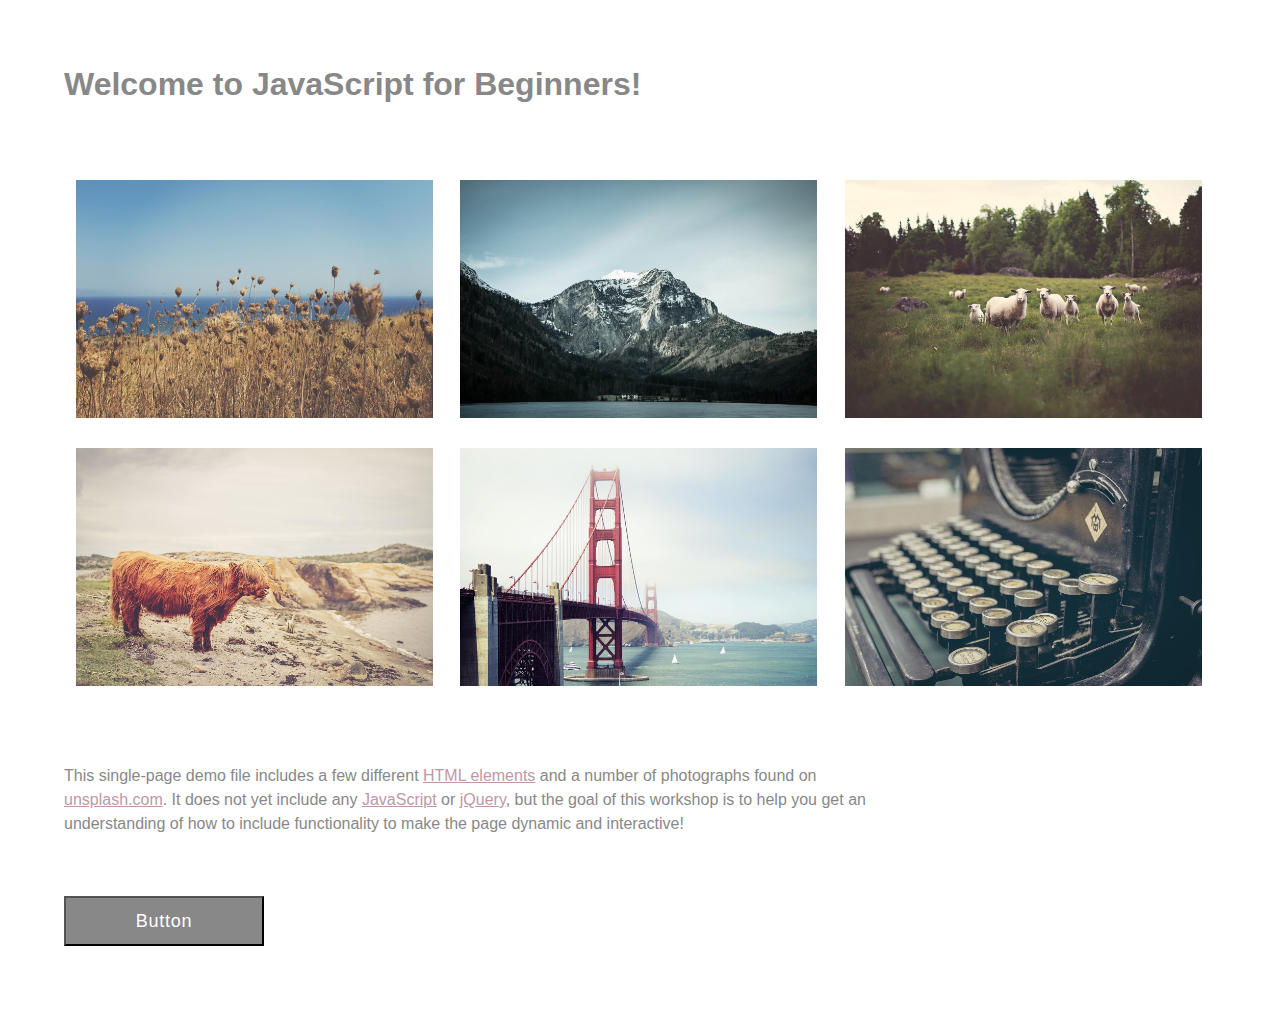
<file: demo-files/index.html>
<!doctype html>
<html lang="en">
  <head>
    <meta name="description" content="2015 Women in Tech Summit JavaScript for Beginners workshop demo content">

    <title>JavaScript for Beginners</title>

    <link rel="stylesheet" type="text/css" href="css/site.css">
  </head>

  <body>
    <header>
      <h1>Welcome to JavaScript for Beginners!</h1>
    </header>

    <section class="gallery">
      <ul>
        <li><img src="images/photo3.jpg"></li>
        <li><img src="images/photo5.jpg"></li>
        <li><img src="images/photo6.jpg"></li>
        <li><img src="images/photo8.jpg"></li>
        <li><img src="images/photo10.jpg"></li>
        <li><img src="images/photo13.jpg"></li>
      </ul>
    </section>

    <section class="summary">
      <p>This single-page demo file includes a few different <a href="https://developer.mozilla.org/en-US/docs/Web/HTML/Element">HTML elements</a> and a number of photographs found on <a href="https://unsplash.com/">unsplash.com</a>. It does not yet include any <a href="http://cdn.meme.am/instances/57142428.jpg">JavaScript</a> or <a href="http://www.jquery.com">jQuery</a>, but the goal of this workshop is to help you get an understanding of how to include functionality to make the page dynamic and interactive!</p>
    </section>

    <section class="button-container">
      <button>Button</button>
    </section>

    <script>
    
    // Your JavaScript goes here!

    </script>
    <script src="js/site.js"></script>

  </body>
</html>
</file>
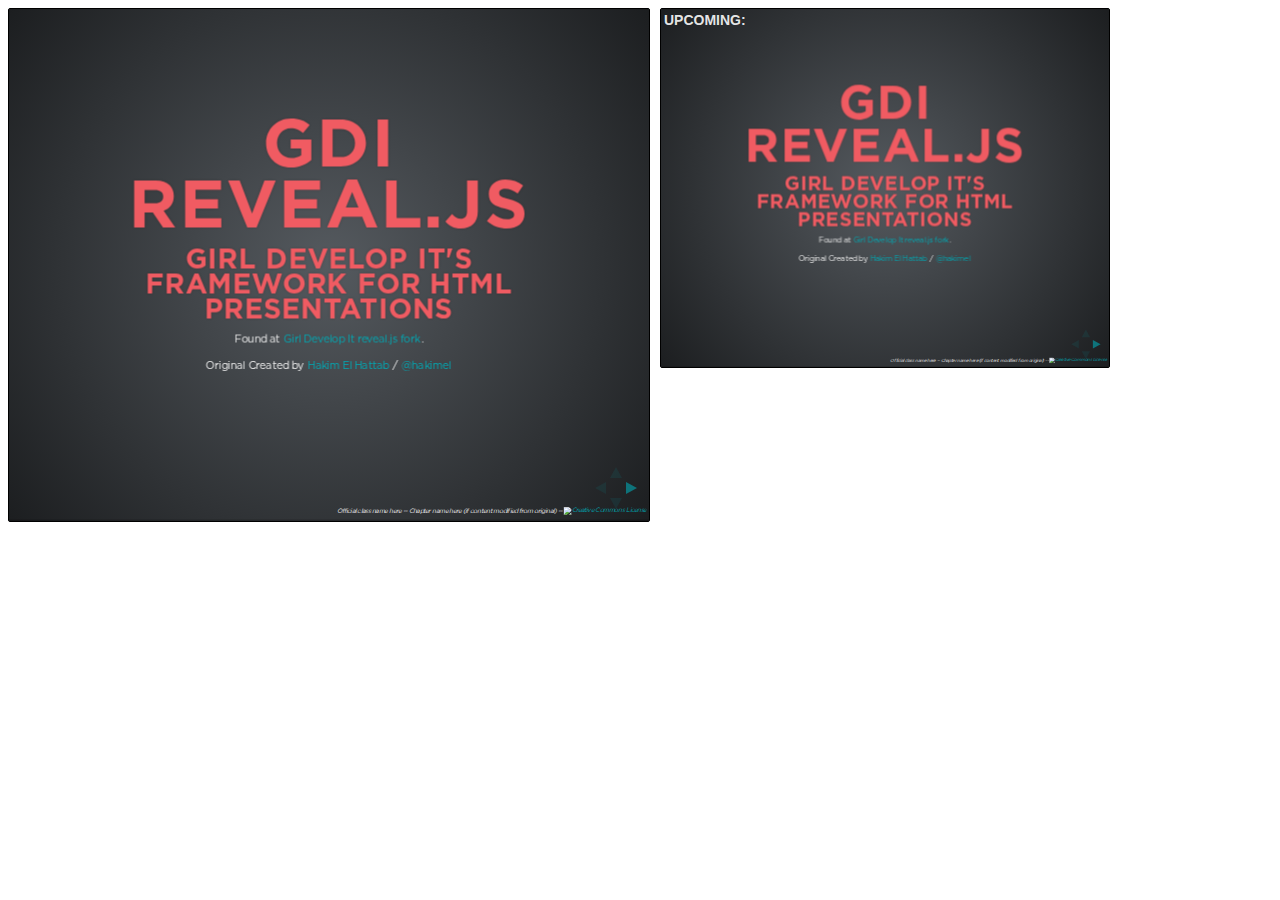
<file: reveal/plugin/notes/notes.html>
<!doctype html>
<html lang="en">
	<head>
		<meta charset="utf-8">

		<title>reveal.js - Slide Notes</title>

		<style>
			body {
				font-family: Helvetica;
			}

			#notes {
				font-size: 24px;
				width: 640px;
				margin-top: 5px;
			}

			#wrap-current-slide {
				width: 640px;
				height: 512px;
				float: left;
				overflow: hidden;
			}

			#current-slide {
				width: 1280px;
				height: 1024px;
				border: none;

				-webkit-transform-origin: 0 0;
					 -moz-transform-origin: 0 0;
						-ms-transform-origin: 0 0;
						 -o-transform-origin: 0 0;
								transform-origin: 0 0;

				-webkit-transform: scale(0.5);
					 -moz-transform: scale(0.5);
						-ms-transform: scale(0.5);
						 -o-transform: scale(0.5);
								transform: scale(0.5);
			}

			#wrap-next-slide {
				width: 448px;
				height: 358px;
				float: left;
				margin: 0 0 0 10px;
				overflow: hidden;
			}

			#next-slide {
				width: 1280px;
				height: 1024px;
				border: none;

				-webkit-transform-origin: 0 0;
					 -moz-transform-origin: 0 0;
						-ms-transform-origin: 0 0;
						 -o-transform-origin: 0 0;
								transform-origin: 0 0;

				-webkit-transform: scale(0.35);
					 -moz-transform: scale(0.35);
						-ms-transform: scale(0.35);
						 -o-transform: scale(0.35);
								transform: scale(0.35);
			}

			.slides {
				position: relative;
				margin-bottom: 10px;
				border: 1px solid black;
				border-radius: 2px;
				background: rgb(28, 30, 32);
			}

			.slides span {
				position: absolute;
				top: 3px;
				left: 3px;
				font-weight: bold;
				font-size: 14px;
				color: rgba( 255, 255, 255, 0.9 );
			}
		</style>
	</head>

	<body>

		<div id="wrap-current-slide" class="slides">
			<iframe src="../../index.html" width="1280" height="1024" id="current-slide"></iframe>
		</div>

		<div id="wrap-next-slide" class="slides">
			<iframe src="../../index.html" width="640" height="512" id="next-slide"></iframe>
			<span>UPCOMING:</span>
		</div>
		<div id="notes"></div>

		<script src="../../plugin/markdown/showdown.js"></script>
		<script>
			window.addEventListener( 'load', function() {

				(function( window, undefined ) {
					var notes = document.getElementById( 'notes' ),
						currentSlide = document.getElementById( 'current-slide' ),
						nextSlide = document.getElementById( 'next-slide' );

					window.addEventListener( 'message', function( event ) {
						var data = JSON.parse( event.data );
						// No need for updating the notes in case of fragment changes
						if ( data.notes !== undefined) {
							if( data.markdown ) {
								notes.innerHTML = (new Showdown.converter()).makeHtml( data.notes );
							}
							else {
								notes.innerHTML = data.notes;
							}
						}

						// Update the note slides
						currentSlide.contentWindow.Reveal.slide( data.indexh, data.indexv );
						nextSlide.contentWindow.Reveal.slide( data.nextindexh, data.nextindexv );

						// Showing and hiding fragments
						if( data.fragment === 'next' ) {
							currentSlide.contentWindow.Reveal.nextFragment();
						}
						else if( data.fragment === 'prev' ) {
							currentSlide.contentWindow.Reveal.prevFragment();
						}

					}, false );

				})( window );

			}, false );

		</script>
	</body>
</html>
</file>
<file: demo-files/css/site.css>
body {
  margin: 0;
  font-family: 'Helvetica', sans-serif;
  color: #888;
  line-height: 1.5;
  max-width: 90%;
  margin: 0 auto;
}

header {
  margin: 60px 0;
}

h1 {
  margin-top: 0;
}

.gallery {
  margin-bottom: 60px;
}

.gallery ul {
  margin: 0 auto;
  padding: 0;
}

.gallery li {
  width: 31%;
  display: inline-block;
  list-style: none;
  padding: 1%;
  vertical-align: middle;
}

.gallery li img {
  max-width: 100%;
}

.summary {
	max-width: 70%;
}

.summary a {
  color: #bf97a6;
}

.button-container {
  margin: 60px 0 80px 0;
}

button {
  text-align: center;
  margin: 0 auto;
  border-radius: 0;
  background-color: #888;
  color: white;
  width: 200px;
  height: 50px;
  font-size: 18px;
  font-family: Helvetica, sans-serif;
  letter-spacing: .04em;
  font-weight: 300;
}
button:hover {
  opacity: .7
}
</file>
